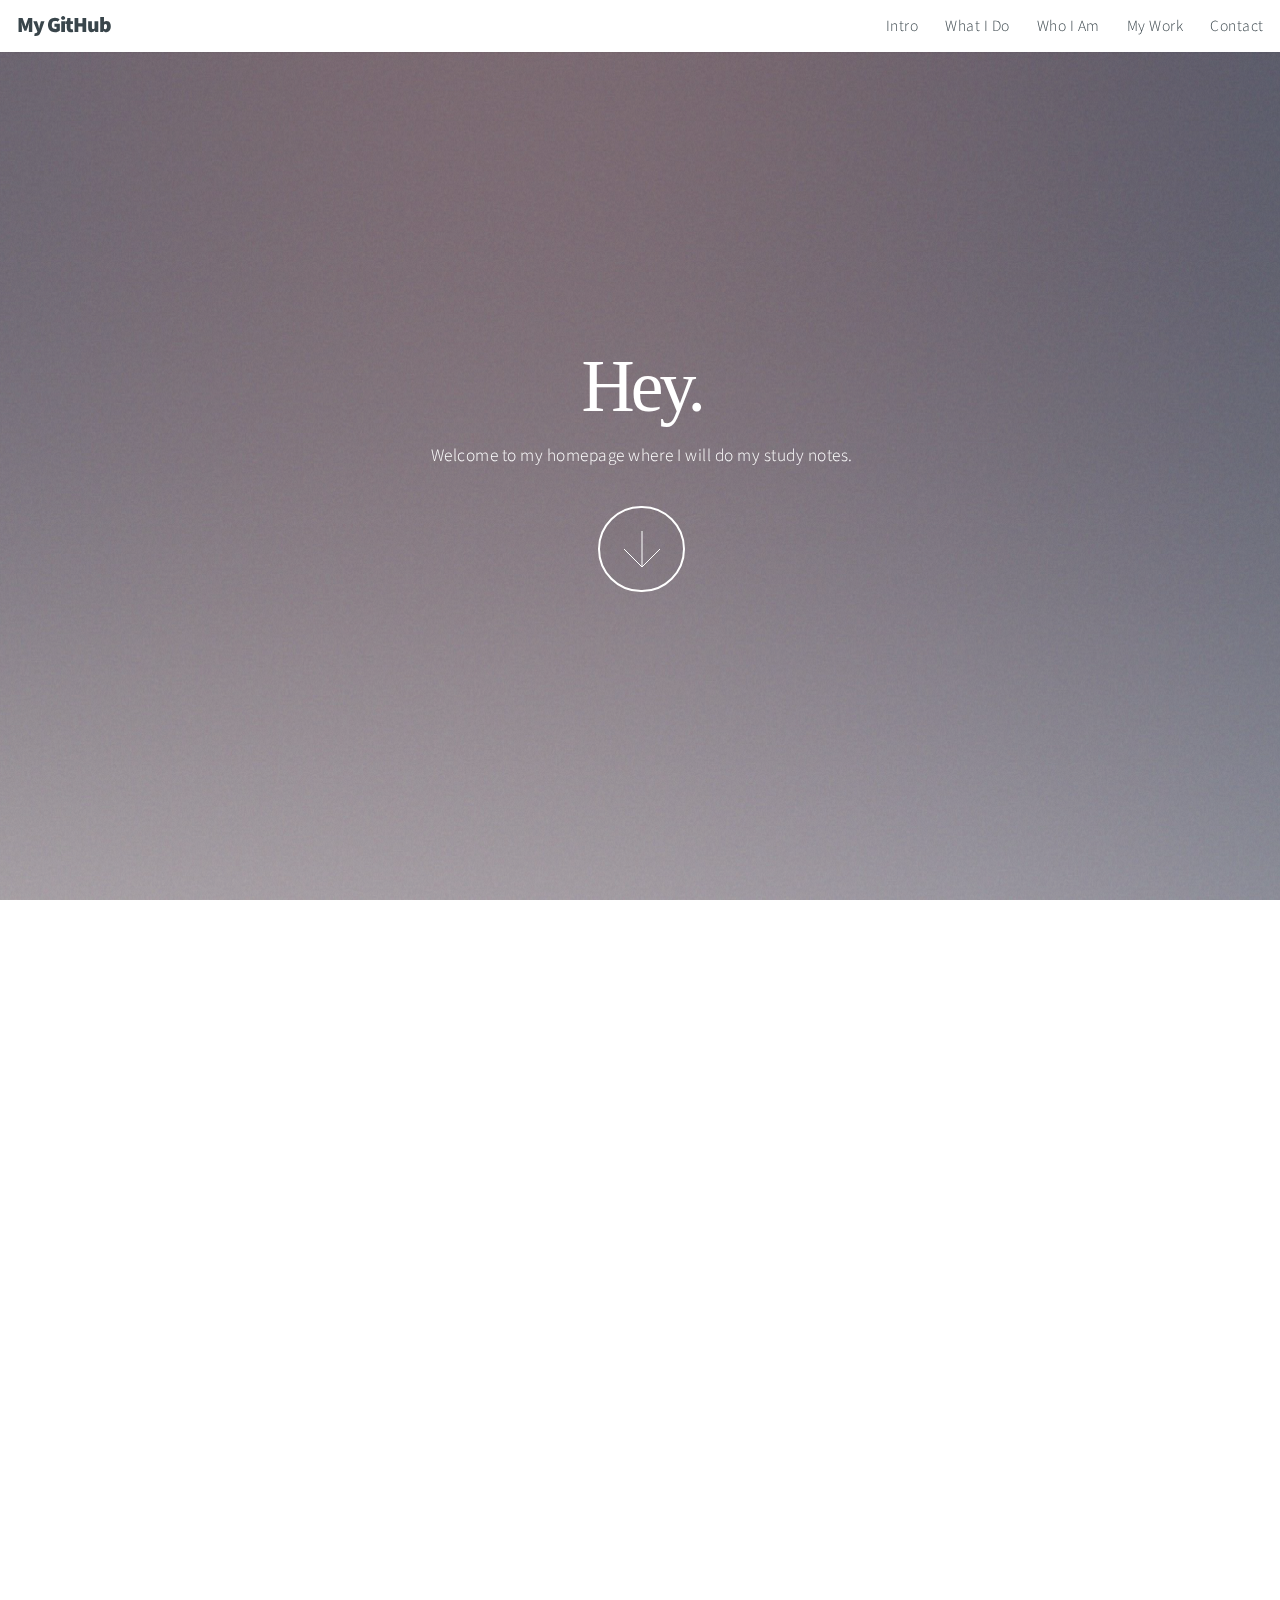
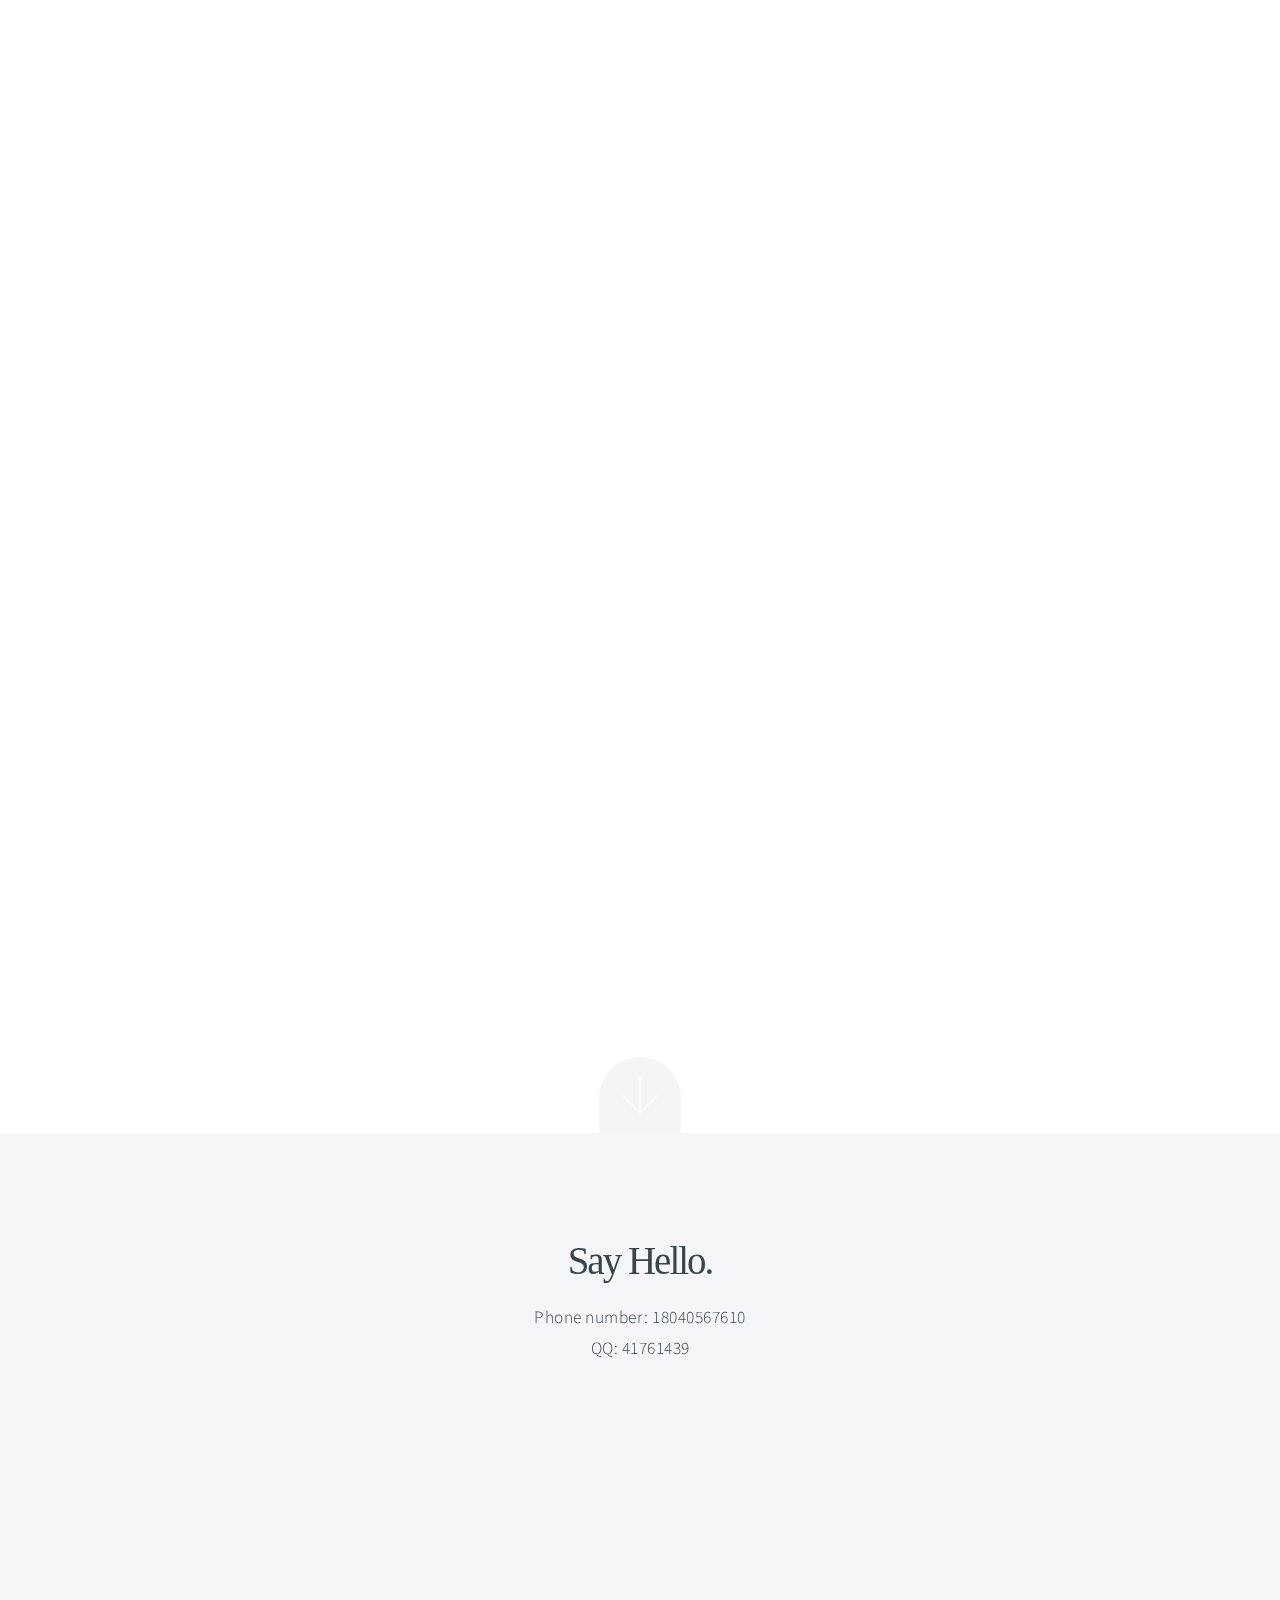
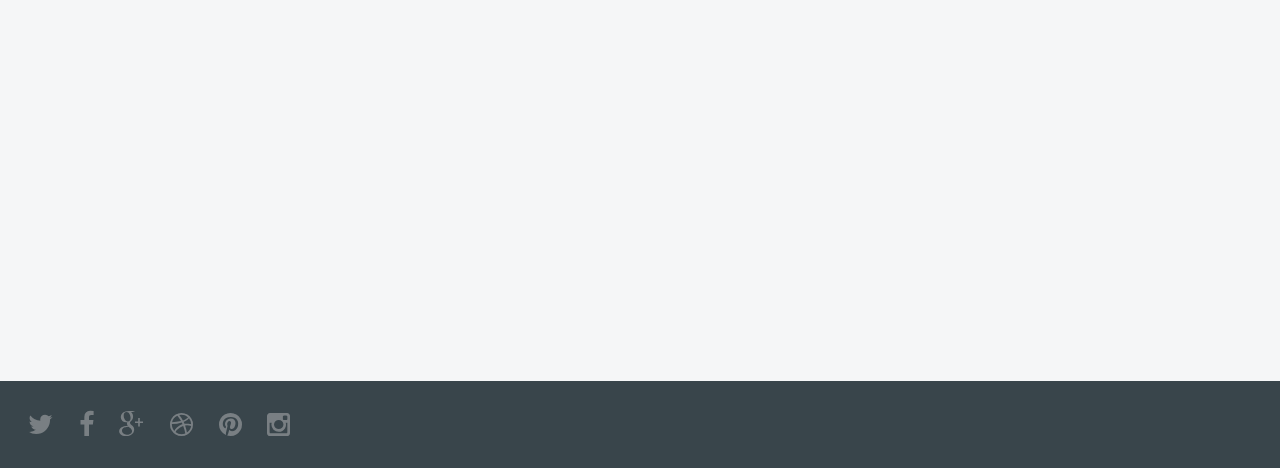
<file: index.html>
<!DOCTYPE HTML>
<!--
	Big Picture by HTML5 UP
	html5up.net | @n33co
	Free for personal and commercial use under the CCA 3.0 license (html5up.net/license)
-->
<html>
	<head>
		<title>Hello World!</title>
		<meta charset="utf-8" />
		<meta name="viewport" content="width=device-width, initial-scale=1" />
		<meta name="description" content="���˲���ģ�壬����Ӧhtml5����Ӧ����ģ��" />
		<!--[if lte IE 8]><script src="assets/js/ie/html5shiv.js"></script><![endif]-->
		<link rel="stylesheet" href="assets/css/main.css" />
		<!--[if lte IE 8]><link rel="stylesheet" href="assets/css/ie8.css" /><![endif]-->
		<!--[if lte IE 9]><link rel="stylesheet" href="assets/css/ie9.css" /><![endif]-->
	</head>
	<body>

		<!-- Header -->
			<header id="header">

				<!-- Logo -->
				<h1 id="logo"><a href="https://github.com/qq41761439">My GitHub</a></h1>
				<!-- Nav -->
					<nav id="nav">
						<ul>
							<li><a href="#intro">Intro</a></li>
							<li><a href="#one">What I Do</a></li>
							<li><a href="#two">Who I Am</a></li>
							<li><a href="#intro2">My Work</a></li>
							<li><a href="#contact">Contact</a></li>
						</ul>
					</nav>

			</header>

		<!-- Intro -->
			<section id="intro" class="main style1 dark fullscreen">
				<div class="content container 75%">
					<header>
						<h2>Hey.</h2>
					</header>
					<p>Welcome to my homepage where I will do my study notes.</p>
					<footer>
						<a href="#one" class="button style2 down">More</a>
					</footer>
				</div>
			</section>

		<!-- One -->
			<section id="one" class="main style2 right dark fullscreen">
				<div class="content box style2">
					<header>
						<h2>What I Do</h2>
					</header>
					<p>Do what I want.</p>
				</div>
				<a href="#two" class="button style2 down anchored">Next</a>
			</section>

		<!-- Two -->
			<section id="two" class="main style2 left dark fullscreen">
				<div class="content box style2">
					<header>
						<h2>Who I Am</h2>
					</header>
					<p>I am what I am, not the same as Fireworks.</p>
				</div>
                
				<a href="#intro2" class="button style2 down anchored">Next</a>
			</section>

		<!-- Work -->
            <section id="intro2" class="main style1 dark fullscreen">
				<div class="content container 75%">
					<header>
						<h2>My Work</h2>
					</header>
					<p>I am ashamed of nothing done.</p>
					<footer>
						<a href="#three" class="button style2 down">More</a>
					</footer>
				</div>
			</section>            
        <section id="three" class="main style2 left dark autoscreen">
				<div class="content box style">
					<header>
					  <h2>2016.11.6</h2>
					</header>
                    <p><a href="file/ARMA.html"><h2>1.ARMA</h2></a></p>         
				</div>
                <br><br><br><br>
				<div class="content box style">
					<header>
					  <h2>2016.11.10</h2>
					</header>
                    <p><a href="file/RMarkDown.html"><h2>2.RMarkDown</h2></a></p>
                    
				</div>
                <br><br><br><br>
				<div class="content box style">
					<header>
					  <h2>2016.11.12</h2>
					</header>
                    <p><a href="file/平稳过程的谱表示.html"><h2>3.平稳过程的谱表示</h2></a></p>
				</div> 
                <br><br><br><br>
				<div class="content box style">
					<header>
					  <h2>2016.11.20</h2>
					</header>
                    <p><a href="file/阶跃函数的谱.html"><h2>4.阶跃函数的谱</h2></a></p>
				</div>            
                <br><br><br><br>
				<div class="content box style">
					<header>
					  <h2>2016.11.27</h2>
					</header>
                    <p><a href="file/阶跃函数的谱2.html"><h2>5.阶跃函数的谱2</h2></a></p>
				</div>    
                <br><br><br><br>
				<div class="content box style">
					<header>
					  <h2>2016.12.6</h2>
					</header>
                    <p><a href="file/delta函数的谱.html"><h2>6.delta函数的谱</h2></a></p>
				</div>    
                <br><br><br><br>
				<div class="content box style">
					<header>
					  <h2>2016.12.11</h2>
					</header>
                    <p><a href="file/网络中心度.html"><h2>7.网络中心度</h2></a></p>
				</div>   
                <br><br><br><br>
				<div class="content box style">
					<header>
					  <h2>2016.12.24</h2>
					</header>
                    <p><a href="file/AClusteringCoefficient.html"><h2>8.A clustering coefficient</h2></a></p>
				</div>  
                <br><br><br><br>
				<div class="content box style">
					<header>
					  <h2>2017.1.3</h2>
					</header>
                    <p><a href="file/EigenvectorCentrality.html"><h2>9.Eigenvector Centrality</h2></a></p>
				</div>  
				<a href="#contact" class="button style2 down anchored">Next</a>
			</section>
            
		<!-- Contact -->
			<section id="contact" class="main style3 fullscreen secondary">
				<div class="content container">
					<header>
						<h2>Say Hello.</h2>
						<p>Phone number: 18040567610<br>
                           QQ: 41761439</p>
					</header>
				</div>
			</section>

		<!-- Footer -->
			<footer id="footer">

				<!-- Icons -->
					<ul class="actions">
						<li><a href="#" class="icon fa-twitter"><span class="label">Twitter</span></a></li>
						<li><a href="#" class="icon fa-facebook"><span class="label">Facebook</span></a></li>
						<li><a href="#" class="icon fa-google-plus"><span class="label">Google+</span></a></li>
						<li><a href="#" class="icon fa-dribbble"><span class="label">Dribbble</span></a></li>
						<li><a href="#" class="icon fa-pinterest"><span class="label">Pinterest</span></a></li>
						<li><a href="#" class="icon fa-instagram"><span class="label">Instagram</span></a></li>
					</ul>

				<!-- Menu -->
			</footer>

		<!-- Scripts -->
			<script src="assets/js/jquery.min.js"></script>
			<script src="assets/js/jquery.poptrox.min.js"></script>
			<script src="assets/js/jquery.scrolly.min.js"></script>
			<script src="assets/js/jquery.scrollex.min.js"></script>
			<script src="assets/js/skel.min.js"></script>
			<script src="assets/js/util.js"></script>
			<!--[if lte IE 8]><script src="assets/js/ie/respond.min.js"></script><![endif]-->
			<script src="assets/js/main.js"></script>

	</body>
</html>
</file>
<file: assets/css/ie8.css>
/*
	Big Picture by HTML5 UP
	html5up.net | @n33co
	Free for personal and commercial use under the CCA 3.0 license (html5up.net/license)
*/

/* Section/Article */

	section > .last-child,
	article > .last-child,
	section.last-child,
	article.last-child {
		margin-bottom: 0;
	}

/* Form */

	form input[type="text"],
	form input[type="email"],
	form input[type="password"],
	form select,
	form textarea {
		position: relative;
		-ms-behavior: url("assets/js/ie/PIE.htc");
		border: solid 1px #ccc;
	}

/* Button */

	input[type="button"],
	input[type="submit"],
	input[type="reset"],
	.button,
	button {
		position: relative;
		-ms-behavior: url("assets/js/ie/PIE.htc");
	}

		input[type="button"].down,
		input[type="submit"].down,
		input[type="reset"].down,
		.button.down,
		button.down {
			text-indent: 0;
		}

/* Intro */

	#intro {
		-ms-behavior: url("assets/js/ie/backgroundsize.min.htc");
		background: url("../../images/intro.jpg");
		background-size: cover;
	}

		#intro .content {
			position: relative;
			z-index: 1;
		}

		#intro:after {
			content: '';
			background: url("images/overlay.png");
			width: 100%;
			height: 100%;
			position: absolute;
			left: 0;
			top: 0;
		}

/* One */

	#one {
		-ms-behavior: url("assets/js/ie/backgroundsize.min.htc");
		background: url("../../images/one.jpg");
		background-size: cover;
	}

		#one .content {
			position: relative;
			z-index: 1;
		}

		#one.left:before, #one.right:after {
			content: '';
			background: url("images/overlay.png");
			width: 100%;
			height: 100%;
			position: absolute;
			left: 0;
			top: 0;
		}

/* Two */

	#two {
		-ms-behavior: url("assets/js/ie/backgroundsize.min.htc");
		background: url("../../images/two.jpg");
		background-size: cover;
	}

		#two .content {
			position: relative;
			z-index: 1;
		}

		#two.left:before, #two.right:after {
			content: '';
			background: url("images/overlay.png");
			width: 100%;
			height: 100%;
			position: absolute;
			left: 0;
			top: 0;
		}
</file>
<file: assets/css/ie9.css>
/*
	Big Picture by HTML5 UP
	html5up.net | @n33co
	Free for personal and commercial use under the CCA 3.0 license (html5up.net/license)
*/

/* Loader */

	body:before, body:after {
		display: none !important;
	}

/* Poptrox */

	.poptrox-popup .loader {
		display: none !important;
	}
</file>
<file: assets/css/main.css>
@import url("http://fonts.googleapis.com/css?family=Source+Sans+Pro:300,900");
@import url("font-awesome.min.css");

/*
	Big Picture by HTML5 UP
	html5up.net | @n33co
	Free for personal and commercial use under the CCA 3.0 license (html5up.net/license)
*/

/* Reset */

	html, body, div, span, applet, object, iframe, h1, h2, h3, h4, h5, h6, p, blockquote, pre, a, abbr, acronym, address, big, cite, code, del, dfn, em, img, ins, kbd, q, s, samp, small, strike, strong, sub, sup, tt, var, b, u, i, center, dl, dt, dd, ol, ul, li, fieldset, form, label, legend, table, caption, tbody, tfoot, thead, tr, th, td, article, aside, canvas, details, embed, figure, figcaption, footer, header, hgroup, menu, nav, output, ruby, section, summary, time, mark, audio, video {
		margin: 0;
		padding: 0;
		border: 0;
		font-size: 100%;
		font: inherit;
		vertical-align: baseline;
	}

	article, aside, details, figcaption, figure, footer, header, hgroup, menu, nav, section {
		display: block;
	}

	body {
		line-height: 1;
	}

	ol, ul {
		list-style: none;
	}

	blockquote, q {
		quotes: none;
	}

	blockquote:before, blockquote:after, q:before, q:after {
		content: '';
		content: none;
	}

	table {
		border-collapse: collapse;
		border-spacing: 0;
	}

	body {
		-webkit-text-size-adjust: none;
	}

/* Box Model */

	*, *:before, *:after {
		-moz-box-sizing: border-box;
		-webkit-box-sizing: border-box;
		box-sizing: border-box;
	}

/* Containers */

	.container {
		margin-left: auto;
		margin-right: auto;
	}

	.container.\31 25\25 {
		width: 100%;
		max-width: 1800px;
		min-width: 1440px;
	}

	.container.\37 5\25 {
		width: 1080px;
	}

	.container.\35 0\25 {
		width: 720px;
	}

	.container.\32 5\25 {
		width: 360px;
	}

	.container {
		width: 1440px;
	}

	@media screen and (max-width: 1920px) {

		.container.\31 25\25 {
			width: 100%;
			max-width: 1700px;
			min-width: 1360px;
		}

		.container.\37 5\25 {
			width: 1020px;
		}

		.container.\35 0\25 {
			width: 680px;
		}

		.container.\32 5\25 {
			width: 340px;
		}

		.container {
			width: 1360px;
		}

	}

	@media screen and (max-width: 1680px) {

		.container.\31 25\25 {
			width: 100%;
			max-width: 1500px;
			min-width: 1200px;
		}

		.container.\37 5\25 {
			width: 900px;
		}

		.container.\35 0\25 {
			width: 600px;
		}

		.container.\32 5\25 {
			width: 300px;
		}

		.container {
			width: 1200px;
		}

	}

	@media screen and (max-width: 1280px) {

		.container.\31 25\25 {
			width: 100%;
			max-width: 1200px;
			min-width: 960px;
		}

		.container.\37 5\25 {
			width: 720px;
		}

		.container.\35 0\25 {
			width: 480px;
		}

		.container.\32 5\25 {
			width: 240px;
		}

		.container {
			width: 960px;
		}

	}

	@media screen and (max-width: 1000px) {

		.container.\31 25\25 {
			width: 100%;
			max-width: 118.75%;
			min-width: 95%;
		}

		.container.\37 5\25 {
			width: 71.25%;
		}

		.container.\35 0\25 {
			width: 47.5%;
		}

		.container.\32 5\25 {
			width: 23.75%;
		}

		.container {
			width: 95%;
		}

	}

	@media screen and (max-width: 736px) {

		.container.\31 25\25 {
			width: 100%;
			max-width: 118.75%;
			min-width: 95%;
		}

		.container.\37 5\25 {
			width: 71.25%;
		}

		.container.\35 0\25 {
			width: 47.5%;
		}

		.container.\32 5\25 {
			width: 23.75%;
		}

		.container {
			width: 95%;
		}

	}

	@media screen and (max-width: 480px) {

		.container.\31 25\25 {
			width: 100%;
			max-width: 118.75%;
			min-width: 95%;
		}

		.container.\37 5\25 {
			width: 71.25%;
		}

		.container.\35 0\25 {
			width: 47.5%;
		}

		.container.\32 5\25 {
			width: 23.75%;
		}

		.container {
			width: 95% !important;
		}

	}

/* Grid */

	.row {
		border-bottom: solid 1px transparent;
		-moz-box-sizing: border-box;
		-webkit-box-sizing: border-box;
		box-sizing: border-box;
	}

	.row > * {
		float: left;
		-moz-box-sizing: border-box;
		-webkit-box-sizing: border-box;
		box-sizing: border-box;
	}

	.row:after, .row:before {
		content: '';
		display: block;
		clear: both;
		height: 0;
	}

	.row.uniform > * > :first-child {
		margin-top: 0;
	}

	.row.uniform > * > :last-child {
		margin-bottom: 0;
	}

	.row.\30 \25 > * {
		padding: 0px 0 0 0px;
	}

	.row.\30 \25 {
		margin: 0px 0 -1px 0px;
	}

	.row.uniform.\30 \25 > * {
		padding: 0px 0 0 0px;
	}

	.row.uniform.\30 \25 {
		margin: 0px 0 -1px 0px;
	}

	.row > * {
		padding: 40px 0 0 40px;
	}

	.row {
		margin: -40px 0 -1px -40px;
	}

	.row.uniform > * {
		padding: 40px 0 0 40px;
	}

	.row.uniform {
		margin: -40px 0 -1px -40px;
	}

	.row.\32 00\25 > * {
		padding: 80px 0 0 80px;
	}

	.row.\32 00\25 {
		margin: -80px 0 -1px -80px;
	}

	.row.uniform.\32 00\25 > * {
		padding: 80px 0 0 80px;
	}

	.row.uniform.\32 00\25 {
		margin: -80px 0 -1px -80px;
	}

	.row.\31 50\25 > * {
		padding: 60px 0 0 60px;
	}

	.row.\31 50\25 {
		margin: -60px 0 -1px -60px;
	}

	.row.uniform.\31 50\25 > * {
		padding: 60px 0 0 60px;
	}

	.row.uniform.\31 50\25 {
		margin: -60px 0 -1px -60px;
	}

	.row.\35 0\25 > * {
		padding: 20px 0 0 20px;
	}

	.row.\35 0\25 {
		margin: -20px 0 -1px -20px;
	}

	.row.uniform.\35 0\25 > * {
		padding: 20px 0 0 20px;
	}

	.row.uniform.\35 0\25 {
		margin: -20px 0 -1px -20px;
	}

	.row.\32 5\25 > * {
		padding: 10px 0 0 10px;
	}

	.row.\32 5\25 {
		margin: -10px 0 -1px -10px;
	}

	.row.uniform.\32 5\25 > * {
		padding: 10px 0 0 10px;
	}

	.row.uniform.\32 5\25 {
		margin: -10px 0 -1px -10px;
	}

	.\31 2u, .\31 2u\24 {
		width: 100%;
		clear: none;
		margin-left: 0;
	}

	.\31 1u, .\31 1u\24 {
		width: 91.6666666667%;
		clear: none;
		margin-left: 0;
	}

	.\31 0u, .\31 0u\24 {
		width: 83.3333333333%;
		clear: none;
		margin-left: 0;
	}

	.\39 u, .\39 u\24 {
		width: 75%;
		clear: none;
		margin-left: 0;
	}

	.\38 u, .\38 u\24 {
		width: 66.6666666667%;
		clear: none;
		margin-left: 0;
	}

	.\37 u, .\37 u\24 {
		width: 58.3333333333%;
		clear: none;
		margin-left: 0;
	}

	.\36 u, .\36 u\24 {
		width: 50%;
		clear: none;
		margin-left: 0;
	}

	.\35 u, .\35 u\24 {
		width: 41.6666666667%;
		clear: none;
		margin-left: 0;
	}

	.\34 u, .\34 u\24 {
		width: 33.3333333333%;
		clear: none;
		margin-left: 0;
	}

	.\33 u, .\33 u\24 {
		width: 25%;
		clear: none;
		margin-left: 0;
	}

	.\32 u, .\32 u\24 {
		width: 16.6666666667%;
		clear: none;
		margin-left: 0;
	}

	.\31 u, .\31 u\24 {
		width: 8.3333333333%;
		clear: none;
		margin-left: 0;
	}

	.\31 2u\24 + *,
	.\31 1u\24 + *,
	.\31 0u\24 + *,
	.\39 u\24 + *,
	.\38 u\24 + *,
	.\37 u\24 + *,
	.\36 u\24 + *,
	.\35 u\24 + *,
	.\34 u\24 + *,
	.\33 u\24 + *,
	.\32 u\24 + *,
	.\31 u\24 + * {
		clear: left;
	}

	.\-11u {
		margin-left: 91.66667%;
	}

	.\-10u {
		margin-left: 83.33333%;
	}

	.\-9u {
		margin-left: 75%;
	}

	.\-8u {
		margin-left: 66.66667%;
	}

	.\-7u {
		margin-left: 58.33333%;
	}

	.\-6u {
		margin-left: 50%;
	}

	.\-5u {
		margin-left: 41.66667%;
	}

	.\-4u {
		margin-left: 33.33333%;
	}

	.\-3u {
		margin-left: 25%;
	}

	.\-2u {
		margin-left: 16.66667%;
	}

	.\-1u {
		margin-left: 8.33333%;
	}

	@media screen and (max-width: 1920px) {

		.row > * {
			padding: 40px 0 0 40px;
		}

		.row {
			margin: -40px 0 -1px -40px;
		}

		.row.uniform > * {
			padding: 40px 0 0 40px;
		}

		.row.uniform {
			margin: -40px 0 -1px -40px;
		}

		.row.\32 00\25 > * {
			padding: 80px 0 0 80px;
		}

		.row.\32 00\25 {
			margin: -80px 0 -1px -80px;
		}

		.row.uniform.\32 00\25 > * {
			padding: 80px 0 0 80px;
		}

		.row.uniform.\32 00\25 {
			margin: -80px 0 -1px -80px;
		}

		.row.\31 50\25 > * {
			padding: 60px 0 0 60px;
		}

		.row.\31 50\25 {
			margin: -60px 0 -1px -60px;
		}

		.row.uniform.\31 50\25 > * {
			padding: 60px 0 0 60px;
		}

		.row.uniform.\31 50\25 {
			margin: -60px 0 -1px -60px;
		}

		.row.\35 0\25 > * {
			padding: 20px 0 0 20px;
		}

		.row.\35 0\25 {
			margin: -20px 0 -1px -20px;
		}

		.row.uniform.\35 0\25 > * {
			padding: 20px 0 0 20px;
		}

		.row.uniform.\35 0\25 {
			margin: -20px 0 -1px -20px;
		}

		.row.\32 5\25 > * {
			padding: 10px 0 0 10px;
		}

		.row.\32 5\25 {
			margin: -10px 0 -1px -10px;
		}

		.row.uniform.\32 5\25 > * {
			padding: 10px 0 0 10px;
		}

		.row.uniform.\32 5\25 {
			margin: -10px 0 -1px -10px;
		}

		.\31 2u\28wide\29, .\31 2u\24\28wide\29 {
			width: 100%;
			clear: none;
			margin-left: 0;
		}

		.\31 1u\28wide\29, .\31 1u\24\28wide\29 {
			width: 91.6666666667%;
			clear: none;
			margin-left: 0;
		}

		.\31 0u\28wide\29, .\31 0u\24\28wide\29 {
			width: 83.3333333333%;
			clear: none;
			margin-left: 0;
		}

		.\39 u\28wide\29, .\39 u\24\28wide\29 {
			width: 75%;
			clear: none;
			margin-left: 0;
		}

		.\38 u\28wide\29, .\38 u\24\28wide\29 {
			width: 66.6666666667%;
			clear: none;
			margin-left: 0;
		}

		.\37 u\28wide\29, .\37 u\24\28wide\29 {
			width: 58.3333333333%;
			clear: none;
			margin-left: 0;
		}

		.\36 u\28wide\29, .\36 u\24\28wide\29 {
			width: 50%;
			clear: none;
			margin-left: 0;
		}

		.\35 u\28wide\29, .\35 u\24\28wide\29 {
			width: 41.6666666667%;
			clear: none;
			margin-left: 0;
		}

		.\34 u\28wide\29, .\34 u\24\28wide\29 {
			width: 33.3333333333%;
			clear: none;
			margin-left: 0;
		}

		.\33 u\28wide\29, .\33 u\24\28wide\29 {
			width: 25%;
			clear: none;
			margin-left: 0;
		}

		.\32 u\28wide\29, .\32 u\24\28wide\29 {
			width: 16.6666666667%;
			clear: none;
			margin-left: 0;
		}

		.\31 u\28wide\29, .\31 u\24\28wide\29 {
			width: 8.3333333333%;
			clear: none;
			margin-left: 0;
		}

		.\31 2u\24\28wide\29 + *,
		.\31 1u\24\28wide\29 + *,
		.\31 0u\24\28wide\29 + *,
		.\39 u\24\28wide\29 + *,
		.\38 u\24\28wide\29 + *,
		.\37 u\24\28wide\29 + *,
		.\36 u\24\28wide\29 + *,
		.\35 u\24\28wide\29 + *,
		.\34 u\24\28wide\29 + *,
		.\33 u\24\28wide\29 + *,
		.\32 u\24\28wide\29 + *,
		.\31 u\24\28wide\29 + * {
			clear: left;
		}

		.\-11u\28wide\29 {
			margin-left: 91.66667%;
		}

		.\-10u\28wide\29 {
			margin-left: 83.33333%;
		}

		.\-9u\28wide\29 {
			margin-left: 75%;
		}

		.\-8u\28wide\29 {
			margin-left: 66.66667%;
		}

		.\-7u\28wide\29 {
			margin-left: 58.33333%;
		}

		.\-6u\28wide\29 {
			margin-left: 50%;
		}

		.\-5u\28wide\29 {
			margin-left: 41.66667%;
		}

		.\-4u\28wide\29 {
			margin-left: 33.33333%;
		}

		.\-3u\28wide\29 {
			margin-left: 25%;
		}

		.\-2u\28wide\29 {
			margin-left: 16.66667%;
		}

		.\-1u\28wide\29 {
			margin-left: 8.33333%;
		}

	}

	@media screen and (max-width: 1680px) {

		.row > * {
			padding: 40px 0 0 40px;
		}

		.row {
			margin: -40px 0 -1px -40px;
		}

		.row.uniform > * {
			padding: 40px 0 0 40px;
		}

		.row.uniform {
			margin: -40px 0 -1px -40px;
		}

		.row.\32 00\25 > * {
			padding: 80px 0 0 80px;
		}

		.row.\32 00\25 {
			margin: -80px 0 -1px -80px;
		}

		.row.uniform.\32 00\25 > * {
			padding: 80px 0 0 80px;
		}

		.row.uniform.\32 00\25 {
			margin: -80px 0 -1px -80px;
		}

		.row.\31 50\25 > * {
			padding: 60px 0 0 60px;
		}

		.row.\31 50\25 {
			margin: -60px 0 -1px -60px;
		}

		.row.uniform.\31 50\25 > * {
			padding: 60px 0 0 60px;
		}

		.row.uniform.\31 50\25 {
			margin: -60px 0 -1px -60px;
		}

		.row.\35 0\25 > * {
			padding: 20px 0 0 20px;
		}

		.row.\35 0\25 {
			margin: -20px 0 -1px -20px;
		}

		.row.uniform.\35 0\25 > * {
			padding: 20px 0 0 20px;
		}

		.row.uniform.\35 0\25 {
			margin: -20px 0 -1px -20px;
		}

		.row.\32 5\25 > * {
			padding: 10px 0 0 10px;
		}

		.row.\32 5\25 {
			margin: -10px 0 -1px -10px;
		}

		.row.uniform.\32 5\25 > * {
			padding: 10px 0 0 10px;
		}

		.row.uniform.\32 5\25 {
			margin: -10px 0 -1px -10px;
		}

		.\31 2u\28normal\29, .\31 2u\24\28normal\29 {
			width: 100%;
			clear: none;
			margin-left: 0;
		}

		.\31 1u\28normal\29, .\31 1u\24\28normal\29 {
			width: 91.6666666667%;
			clear: none;
			margin-left: 0;
		}

		.\31 0u\28normal\29, .\31 0u\24\28normal\29 {
			width: 83.3333333333%;
			clear: none;
			margin-left: 0;
		}

		.\39 u\28normal\29, .\39 u\24\28normal\29 {
			width: 75%;
			clear: none;
			margin-left: 0;
		}

		.\38 u\28normal\29, .\38 u\24\28normal\29 {
			width: 66.6666666667%;
			clear: none;
			margin-left: 0;
		}

		.\37 u\28normal\29, .\37 u\24\28normal\29 {
			width: 58.3333333333%;
			clear: none;
			margin-left: 0;
		}

		.\36 u\28normal\29, .\36 u\24\28normal\29 {
			width: 50%;
			clear: none;
			margin-left: 0;
		}

		.\35 u\28normal\29, .\35 u\24\28normal\29 {
			width: 41.6666666667%;
			clear: none;
			margin-left: 0;
		}

		.\34 u\28normal\29, .\34 u\24\28normal\29 {
			width: 33.3333333333%;
			clear: none;
			margin-left: 0;
		}

		.\33 u\28normal\29, .\33 u\24\28normal\29 {
			width: 25%;
			clear: none;
			margin-left: 0;
		}

		.\32 u\28normal\29, .\32 u\24\28normal\29 {
			width: 16.6666666667%;
			clear: none;
			margin-left: 0;
		}

		.\31 u\28normal\29, .\31 u\24\28normal\29 {
			width: 8.3333333333%;
			clear: none;
			margin-left: 0;
		}

		.\31 2u\24\28normal\29 + *,
		.\31 1u\24\28normal\29 + *,
		.\31 0u\24\28normal\29 + *,
		.\39 u\24\28normal\29 + *,
		.\38 u\24\28normal\29 + *,
		.\37 u\24\28normal\29 + *,
		.\36 u\24\28normal\29 + *,
		.\35 u\24\28normal\29 + *,
		.\34 u\24\28normal\29 + *,
		.\33 u\24\28normal\29 + *,
		.\32 u\24\28normal\29 + *,
		.\31 u\24\28normal\29 + * {
			clear: left;
		}

		.\-11u\28normal\29 {
			margin-left: 91.66667%;
		}

		.\-10u\28normal\29 {
			margin-left: 83.33333%;
		}

		.\-9u\28normal\29 {
			margin-left: 75%;
		}

		.\-8u\28normal\29 {
			margin-left: 66.66667%;
		}

		.\-7u\28normal\29 {
			margin-left: 58.33333%;
		}

		.\-6u\28normal\29 {
			margin-left: 50%;
		}

		.\-5u\28normal\29 {
			margin-left: 41.66667%;
		}

		.\-4u\28normal\29 {
			margin-left: 33.33333%;
		}

		.\-3u\28normal\29 {
			margin-left: 25%;
		}

		.\-2u\28normal\29 {
			margin-left: 16.66667%;
		}

		.\-1u\28normal\29 {
			margin-left: 8.33333%;
		}

	}

	@media screen and (max-width: 1280px) {

		.row > * {
			padding: 40px 0 0 40px;
		}

		.row {
			margin: -40px 0 -1px -40px;
		}

		.row.uniform > * {
			padding: 40px 0 0 40px;
		}

		.row.uniform {
			margin: -40px 0 -1px -40px;
		}

		.row.\32 00\25 > * {
			padding: 80px 0 0 80px;
		}

		.row.\32 00\25 {
			margin: -80px 0 -1px -80px;
		}

		.row.uniform.\32 00\25 > * {
			padding: 80px 0 0 80px;
		}

		.row.uniform.\32 00\25 {
			margin: -80px 0 -1px -80px;
		}

		.row.\31 50\25 > * {
			padding: 60px 0 0 60px;
		}

		.row.\31 50\25 {
			margin: -60px 0 -1px -60px;
		}

		.row.uniform.\31 50\25 > * {
			padding: 60px 0 0 60px;
		}

		.row.uniform.\31 50\25 {
			margin: -60px 0 -1px -60px;
		}

		.row.\35 0\25 > * {
			padding: 20px 0 0 20px;
		}

		.row.\35 0\25 {
			margin: -20px 0 -1px -20px;
		}

		.row.uniform.\35 0\25 > * {
			padding: 20px 0 0 20px;
		}

		.row.uniform.\35 0\25 {
			margin: -20px 0 -1px -20px;
		}

		.row.\32 5\25 > * {
			padding: 10px 0 0 10px;
		}

		.row.\32 5\25 {
			margin: -10px 0 -1px -10px;
		}

		.row.uniform.\32 5\25 > * {
			padding: 10px 0 0 10px;
		}

		.row.uniform.\32 5\25 {
			margin: -10px 0 -1px -10px;
		}

		.\31 2u\28narrow\29, .\31 2u\24\28narrow\29 {
			width: 100%;
			clear: none;
			margin-left: 0;
		}

		.\31 1u\28narrow\29, .\31 1u\24\28narrow\29 {
			width: 91.6666666667%;
			clear: none;
			margin-left: 0;
		}

		.\31 0u\28narrow\29, .\31 0u\24\28narrow\29 {
			width: 83.3333333333%;
			clear: none;
			margin-left: 0;
		}

		.\39 u\28narrow\29, .\39 u\24\28narrow\29 {
			width: 75%;
			clear: none;
			margin-left: 0;
		}

		.\38 u\28narrow\29, .\38 u\24\28narrow\29 {
			width: 66.6666666667%;
			clear: none;
			margin-left: 0;
		}

		.\37 u\28narrow\29, .\37 u\24\28narrow\29 {
			width: 58.3333333333%;
			clear: none;
			margin-left: 0;
		}

		.\36 u\28narrow\29, .\36 u\24\28narrow\29 {
			width: 50%;
			clear: none;
			margin-left: 0;
		}

		.\35 u\28narrow\29, .\35 u\24\28narrow\29 {
			width: 41.6666666667%;
			clear: none;
			margin-left: 0;
		}

		.\34 u\28narrow\29, .\34 u\24\28narrow\29 {
			width: 33.3333333333%;
			clear: none;
			margin-left: 0;
		}

		.\33 u\28narrow\29, .\33 u\24\28narrow\29 {
			width: 25%;
			clear: none;
			margin-left: 0;
		}

		.\32 u\28narrow\29, .\32 u\24\28narrow\29 {
			width: 16.6666666667%;
			clear: none;
			margin-left: 0;
		}

		.\31 u\28narrow\29, .\31 u\24\28narrow\29 {
			width: 8.3333333333%;
			clear: none;
			margin-left: 0;
		}

		.\31 2u\24\28narrow\29 + *,
		.\31 1u\24\28narrow\29 + *,
		.\31 0u\24\28narrow\29 + *,
		.\39 u\24\28narrow\29 + *,
		.\38 u\24\28narrow\29 + *,
		.\37 u\24\28narrow\29 + *,
		.\36 u\24\28narrow\29 + *,
		.\35 u\24\28narrow\29 + *,
		.\34 u\24\28narrow\29 + *,
		.\33 u\24\28narrow\29 + *,
		.\32 u\24\28narrow\29 + *,
		.\31 u\24\28narrow\29 + * {
			clear: left;
		}

		.\-11u\28narrow\29 {
			margin-left: 91.66667%;
		}

		.\-10u\28narrow\29 {
			margin-left: 83.33333%;
		}

		.\-9u\28narrow\29 {
			margin-left: 75%;
		}

		.\-8u\28narrow\29 {
			margin-left: 66.66667%;
		}

		.\-7u\28narrow\29 {
			margin-left: 58.33333%;
		}

		.\-6u\28narrow\29 {
			margin-left: 50%;
		}

		.\-5u\28narrow\29 {
			margin-left: 41.66667%;
		}

		.\-4u\28narrow\29 {
			margin-left: 33.33333%;
		}

		.\-3u\28narrow\29 {
			margin-left: 25%;
		}

		.\-2u\28narrow\29 {
			margin-left: 16.66667%;
		}

		.\-1u\28narrow\29 {
			margin-left: 8.33333%;
		}

	}

	@media screen and (max-width: 1000px) {

		.row > * {
			padding: 40px 0 0 40px;
		}

		.row {
			margin: -40px 0 -1px -40px;
		}

		.row.uniform > * {
			padding: 40px 0 0 40px;
		}

		.row.uniform {
			margin: -40px 0 -1px -40px;
		}

		.row.\32 00\25 > * {
			padding: 80px 0 0 80px;
		}

		.row.\32 00\25 {
			margin: -80px 0 -1px -80px;
		}

		.row.uniform.\32 00\25 > * {
			padding: 80px 0 0 80px;
		}

		.row.uniform.\32 00\25 {
			margin: -80px 0 -1px -80px;
		}

		.row.\31 50\25 > * {
			padding: 60px 0 0 60px;
		}

		.row.\31 50\25 {
			margin: -60px 0 -1px -60px;
		}

		.row.uniform.\31 50\25 > * {
			padding: 60px 0 0 60px;
		}

		.row.uniform.\31 50\25 {
			margin: -60px 0 -1px -60px;
		}

		.row.\35 0\25 > * {
			padding: 20px 0 0 20px;
		}

		.row.\35 0\25 {
			margin: -20px 0 -1px -20px;
		}

		.row.uniform.\35 0\25 > * {
			padding: 20px 0 0 20px;
		}

		.row.uniform.\35 0\25 {
			margin: -20px 0 -1px -20px;
		}

		.row.\32 5\25 > * {
			padding: 10px 0 0 10px;
		}

		.row.\32 5\25 {
			margin: -10px 0 -1px -10px;
		}

		.row.uniform.\32 5\25 > * {
			padding: 10px 0 0 10px;
		}

		.row.uniform.\32 5\25 {
			margin: -10px 0 -1px -10px;
		}

		.\31 2u\28narrower\29, .\31 2u\24\28narrower\29 {
			width: 100%;
			clear: none;
			margin-left: 0;
		}

		.\31 1u\28narrower\29, .\31 1u\24\28narrower\29 {
			width: 91.6666666667%;
			clear: none;
			margin-left: 0;
		}

		.\31 0u\28narrower\29, .\31 0u\24\28narrower\29 {
			width: 83.3333333333%;
			clear: none;
			margin-left: 0;
		}

		.\39 u\28narrower\29, .\39 u\24\28narrower\29 {
			width: 75%;
			clear: none;
			margin-left: 0;
		}

		.\38 u\28narrower\29, .\38 u\24\28narrower\29 {
			width: 66.6666666667%;
			clear: none;
			margin-left: 0;
		}

		.\37 u\28narrower\29, .\37 u\24\28narrower\29 {
			width: 58.3333333333%;
			clear: none;
			margin-left: 0;
		}

		.\36 u\28narrower\29, .\36 u\24\28narrower\29 {
			width: 50%;
			clear: none;
			margin-left: 0;
		}

		.\35 u\28narrower\29, .\35 u\24\28narrower\29 {
			width: 41.6666666667%;
			clear: none;
			margin-left: 0;
		}

		.\34 u\28narrower\29, .\34 u\24\28narrower\29 {
			width: 33.3333333333%;
			clear: none;
			margin-left: 0;
		}

		.\33 u\28narrower\29, .\33 u\24\28narrower\29 {
			width: 25%;
			clear: none;
			margin-left: 0;
		}

		.\32 u\28narrower\29, .\32 u\24\28narrower\29 {
			width: 16.6666666667%;
			clear: none;
			margin-left: 0;
		}

		.\31 u\28narrower\29, .\31 u\24\28narrower\29 {
			width: 8.3333333333%;
			clear: none;
			margin-left: 0;
		}

		.\31 2u\24\28narrower\29 + *,
		.\31 1u\24\28narrower\29 + *,
		.\31 0u\24\28narrower\29 + *,
		.\39 u\24\28narrower\29 + *,
		.\38 u\24\28narrower\29 + *,
		.\37 u\24\28narrower\29 + *,
		.\36 u\24\28narrower\29 + *,
		.\35 u\24\28narrower\29 + *,
		.\34 u\24\28narrower\29 + *,
		.\33 u\24\28narrower\29 + *,
		.\32 u\24\28narrower\29 + *,
		.\31 u\24\28narrower\29 + * {
			clear: left;
		}

		.\-11u\28narrower\29 {
			margin-left: 91.66667%;
		}

		.\-10u\28narrower\29 {
			margin-left: 83.33333%;
		}

		.\-9u\28narrower\29 {
			margin-left: 75%;
		}

		.\-8u\28narrower\29 {
			margin-left: 66.66667%;
		}

		.\-7u\28narrower\29 {
			margin-left: 58.33333%;
		}

		.\-6u\28narrower\29 {
			margin-left: 50%;
		}

		.\-5u\28narrower\29 {
			margin-left: 41.66667%;
		}

		.\-4u\28narrower\29 {
			margin-left: 33.33333%;
		}

		.\-3u\28narrower\29 {
			margin-left: 25%;
		}

		.\-2u\28narrower\29 {
			margin-left: 16.66667%;
		}

		.\-1u\28narrower\29 {
			margin-left: 8.33333%;
		}

	}

	@media screen and (max-width: 736px) {

		.row > * {
			padding: 20px 0 0 20px;
		}

		.row {
			margin: -20px 0 -1px -20px;
		}

		.row.uniform > * {
			padding: 20px 0 0 20px;
		}

		.row.uniform {
			margin: -20px 0 -1px -20px;
		}

		.row.\32 00\25 > * {
			padding: 40px 0 0 40px;
		}

		.row.\32 00\25 {
			margin: -40px 0 -1px -40px;
		}

		.row.uniform.\32 00\25 > * {
			padding: 40px 0 0 40px;
		}

		.row.uniform.\32 00\25 {
			margin: -40px 0 -1px -40px;
		}

		.row.\31 50\25 > * {
			padding: 30px 0 0 30px;
		}

		.row.\31 50\25 {
			margin: -30px 0 -1px -30px;
		}

		.row.uniform.\31 50\25 > * {
			padding: 30px 0 0 30px;
		}

		.row.uniform.\31 50\25 {
			margin: -30px 0 -1px -30px;
		}

		.row.\35 0\25 > * {
			padding: 10px 0 0 10px;
		}

		.row.\35 0\25 {
			margin: -10px 0 -1px -10px;
		}

		.row.uniform.\35 0\25 > * {
			padding: 10px 0 0 10px;
		}

		.row.uniform.\35 0\25 {
			margin: -10px 0 -1px -10px;
		}

		.row.\32 5\25 > * {
			padding: 5px 0 0 5px;
		}

		.row.\32 5\25 {
			margin: -5px 0 -1px -5px;
		}

		.row.uniform.\32 5\25 > * {
			padding: 5px 0 0 5px;
		}

		.row.uniform.\32 5\25 {
			margin: -5px 0 -1px -5px;
		}

		.\31 2u\28mobile\29, .\31 2u\24\28mobile\29 {
			width: 100%;
			clear: none;
			margin-left: 0;
		}

		.\31 1u\28mobile\29, .\31 1u\24\28mobile\29 {
			width: 91.6666666667%;
			clear: none;
			margin-left: 0;
		}

		.\31 0u\28mobile\29, .\31 0u\24\28mobile\29 {
			width: 83.3333333333%;
			clear: none;
			margin-left: 0;
		}

		.\39 u\28mobile\29, .\39 u\24\28mobile\29 {
			width: 75%;
			clear: none;
			margin-left: 0;
		}

		.\38 u\28mobile\29, .\38 u\24\28mobile\29 {
			width: 66.6666666667%;
			clear: none;
			margin-left: 0;
		}

		.\37 u\28mobile\29, .\37 u\24\28mobile\29 {
			width: 58.3333333333%;
			clear: none;
			margin-left: 0;
		}

		.\36 u\28mobile\29, .\36 u\24\28mobile\29 {
			width: 50%;
			clear: none;
			margin-left: 0;
		}

		.\35 u\28mobile\29, .\35 u\24\28mobile\29 {
			width: 41.6666666667%;
			clear: none;
			margin-left: 0;
		}

		.\34 u\28mobile\29, .\34 u\24\28mobile\29 {
			width: 33.3333333333%;
			clear: none;
			margin-left: 0;
		}

		.\33 u\28mobile\29, .\33 u\24\28mobile\29 {
			width: 25%;
			clear: none;
			margin-left: 0;
		}

		.\32 u\28mobile\29, .\32 u\24\28mobile\29 {
			width: 16.6666666667%;
			clear: none;
			margin-left: 0;
		}

		.\31 u\28mobile\29, .\31 u\24\28mobile\29 {
			width: 8.3333333333%;
			clear: none;
			margin-left: 0;
		}

		.\31 2u\24\28mobile\29 + *,
		.\31 1u\24\28mobile\29 + *,
		.\31 0u\24\28mobile\29 + *,
		.\39 u\24\28mobile\29 + *,
		.\38 u\24\28mobile\29 + *,
		.\37 u\24\28mobile\29 + *,
		.\36 u\24\28mobile\29 + *,
		.\35 u\24\28mobile\29 + *,
		.\34 u\24\28mobile\29 + *,
		.\33 u\24\28mobile\29 + *,
		.\32 u\24\28mobile\29 + *,
		.\31 u\24\28mobile\29 + * {
			clear: left;
		}

		.\-11u\28mobile\29 {
			margin-left: 91.66667%;
		}

		.\-10u\28mobile\29 {
			margin-left: 83.33333%;
		}

		.\-9u\28mobile\29 {
			margin-left: 75%;
		}

		.\-8u\28mobile\29 {
			margin-left: 66.66667%;
		}

		.\-7u\28mobile\29 {
			margin-left: 58.33333%;
		}

		.\-6u\28mobile\29 {
			margin-left: 50%;
		}

		.\-5u\28mobile\29 {
			margin-left: 41.66667%;
		}

		.\-4u\28mobile\29 {
			margin-left: 33.33333%;
		}

		.\-3u\28mobile\29 {
			margin-left: 25%;
		}

		.\-2u\28mobile\29 {
			margin-left: 16.66667%;
		}

		.\-1u\28mobile\29 {
			margin-left: 8.33333%;
		}

	}

	@media screen and (max-width: 480px) {

		.row > * {
			padding: 20px 0 0 20px;
		}

		.row {
			margin: -20px 0 -1px -20px;
		}

		.row.uniform > * {
			padding: 20px 0 0 20px;
		}

		.row.uniform {
			margin: -20px 0 -1px -20px;
		}

		.row.\32 00\25 > * {
			padding: 40px 0 0 40px;
		}

		.row.\32 00\25 {
			margin: -40px 0 -1px -40px;
		}

		.row.uniform.\32 00\25 > * {
			padding: 40px 0 0 40px;
		}

		.row.uniform.\32 00\25 {
			margin: -40px 0 -1px -40px;
		}

		.row.\31 50\25 > * {
			padding: 30px 0 0 30px;
		}

		.row.\31 50\25 {
			margin: -30px 0 -1px -30px;
		}

		.row.uniform.\31 50\25 > * {
			padding: 30px 0 0 30px;
		}

		.row.uniform.\31 50\25 {
			margin: -30px 0 -1px -30px;
		}

		.row.\35 0\25 > * {
			padding: 10px 0 0 10px;
		}

		.row.\35 0\25 {
			margin: -10px 0 -1px -10px;
		}

		.row.uniform.\35 0\25 > * {
			padding: 10px 0 0 10px;
		}

		.row.uniform.\35 0\25 {
			margin: -10px 0 -1px -10px;
		}

		.row.\32 5\25 > * {
			padding: 5px 0 0 5px;
		}

		.row.\32 5\25 {
			margin: -5px 0 -1px -5px;
		}

		.row.uniform.\32 5\25 > * {
			padding: 5px 0 0 5px;
		}

		.row.uniform.\32 5\25 {
			margin: -5px 0 -1px -5px;
		}

		.\31 2u\28mobilenarrow\29, .\31 2u\24\28mobilenarrow\29 {
			width: 100%;
			clear: none;
			margin-left: 0;
		}

		.\31 1u\28mobilenarrow\29, .\31 1u\24\28mobilenarrow\29 {
			width: 91.6666666667%;
			clear: none;
			margin-left: 0;
		}

		.\31 0u\28mobilenarrow\29, .\31 0u\24\28mobilenarrow\29 {
			width: 83.3333333333%;
			clear: none;
			margin-left: 0;
		}

		.\39 u\28mobilenarrow\29, .\39 u\24\28mobilenarrow\29 {
			width: 75%;
			clear: none;
			margin-left: 0;
		}

		.\38 u\28mobilenarrow\29, .\38 u\24\28mobilenarrow\29 {
			width: 66.6666666667%;
			clear: none;
			margin-left: 0;
		}

		.\37 u\28mobilenarrow\29, .\37 u\24\28mobilenarrow\29 {
			width: 58.3333333333%;
			clear: none;
			margin-left: 0;
		}

		.\36 u\28mobilenarrow\29, .\36 u\24\28mobilenarrow\29 {
			width: 50%;
			clear: none;
			margin-left: 0;
		}

		.\35 u\28mobilenarrow\29, .\35 u\24\28mobilenarrow\29 {
			width: 41.6666666667%;
			clear: none;
			margin-left: 0;
		}

		.\34 u\28mobilenarrow\29, .\34 u\24\28mobilenarrow\29 {
			width: 33.3333333333%;
			clear: none;
			margin-left: 0;
		}

		.\33 u\28mobilenarrow\29, .\33 u\24\28mobilenarrow\29 {
			width: 25%;
			clear: none;
			margin-left: 0;
		}

		.\32 u\28mobilenarrow\29, .\32 u\24\28mobilenarrow\29 {
			width: 16.6666666667%;
			clear: none;
			margin-left: 0;
		}

		.\31 u\28mobilenarrow\29, .\31 u\24\28mobilenarrow\29 {
			width: 8.3333333333%;
			clear: none;
			margin-left: 0;
		}

		.\31 2u\24\28mobilenarrow\29 + *,
		.\31 1u\24\28mobilenarrow\29 + *,
		.\31 0u\24\28mobilenarrow\29 + *,
		.\39 u\24\28mobilenarrow\29 + *,
		.\38 u\24\28mobilenarrow\29 + *,
		.\37 u\24\28mobilenarrow\29 + *,
		.\36 u\24\28mobilenarrow\29 + *,
		.\35 u\24\28mobilenarrow\29 + *,
		.\34 u\24\28mobilenarrow\29 + *,
		.\33 u\24\28mobilenarrow\29 + *,
		.\32 u\24\28mobilenarrow\29 + *,
		.\31 u\24\28mobilenarrow\29 + * {
			clear: left;
		}

		.\-11u\28mobilenarrow\29 {
			margin-left: 91.66667%;
		}

		.\-10u\28mobilenarrow\29 {
			margin-left: 83.33333%;
		}

		.\-9u\28mobilenarrow\29 {
			margin-left: 75%;
		}

		.\-8u\28mobilenarrow\29 {
			margin-left: 66.66667%;
		}

		.\-7u\28mobilenarrow\29 {
			margin-left: 58.33333%;
		}

		.\-6u\28mobilenarrow\29 {
			margin-left: 50%;
		}

		.\-5u\28mobilenarrow\29 {
			margin-left: 41.66667%;
		}

		.\-4u\28mobilenarrow\29 {
			margin-left: 33.33333%;
		}

		.\-3u\28mobilenarrow\29 {
			margin-left: 25%;
		}

		.\-2u\28mobilenarrow\29 {
			margin-left: 16.66667%;
		}

		.\-1u\28mobilenarrow\29 {
			margin-left: 8.33333%;
		}

	}

/* Basic */

	@-ms-viewport {
		width: device-width;
	}

	html {
		height: 100%;
	}

	body {
		background: #fff;
		height: 100%;
		font-family: 'Source Sans Pro', sans-serif;
		font-weight: 300;
		font-size: 18pt;
		line-height: 1.75em;
		color: #39454b;
		letter-spacing: 0.5px;
	}

		body.is-loading *, body.is-resizing * {
			-moz-transition: none !important;
			-webkit-transition: none !important;
			-ms-transition: none !important;
			transition: none !important;
			-moz-animation: none !important;
			-webkit-animation: none !important;
			-ms-animation: none !important;
			animation: none !important;
		}

	input, textarea, select {
		font-family: 'Source Sans Pro', sans-serif;
		font-weight: 300;
		font-size: 18pt;
		line-height: 1.75em;
		color: #39454b;
		letter-spacing: 0.5px;
	}

	h1, h2, h3, h4, h5, h6 {
		font-weight: 900;
		color: inherit;
	}

	h1 a, h2 a, h3 a, h4 a, h5 a, h6 a {
		color: inherit;
		text-decoration: none;
	}
 
	h2 {
	font-size: 2.25em;
	letter-spacing: -2px;
	line-height: 1.25em;
	font-weight: 400;
	font-family: Cambria, "Hoefler Text", "Liberation Serif", Times, "Times New Roman", serif;
	font-style: normal;
	text-align: center;
	}

	strong, b {
		font-weight: 900;
		color: inherit;
	}

	em, i {
		font-style: italic;
	}

	a {
		-moz-transition: all 0.2s ease-in-out, color 0.2s ease-in-out;
		-webkit-transition: all 0.2s ease-in-out, color 0.2s ease-in-out;
		-ms-transition: all 0.2s ease-in-out, color 0.2s ease-in-out;
		transition: all 0.2s ease-in-out, color 0.2s ease-in-out;
		color: #98c593;
	}

	sub {
		position: relative;
		top: 0.5em;
		font-size: 0.8em;
	}

	sup {
		position: relative;
		top: -0.5em;
		font-size: 0.8em;
	}

	hr {
		border: 0;
		border-top: solid 1px #ddd;
	}

	blockquote {
		border-left: solid 0.5em #ddd;
		padding: 1em 0 1em 2em;
		font-style: italic;
	}

	p, ul, ol, dl, table {
		margin-bottom: 1em;
	}

	header {
		margin-bottom: 1em;
	}

		header p {
			display: block;
			margin: 1em 0 0 0;
			padding: 0 0 0.5em 0;
		}

	footer {
		margin-top: 2em;
	}

	br.clear {
		clear: both;
	}

/* Sections/Article */

	section, article {
		margin-bottom: 3em;
	}

	section > :last-child,
	article > :last-child,
	section > .content > :last-child,
	article > .content > :last-child,
	section:last-child,
	article:last-child {
		margin-bottom: 0;
	}

	.row > section, .row > article {
		margin-bottom: 0;
	}

/* Image */

	.image {
		position: relative;
		display: inline-block;
	}

		.image:before {
			content: '';
			position: absolute;
			left: 0;
			top: 0;
			width: 100%;
			height: 100%;
			background: url("images/overlay.png");
		}

		.image img {
			display: block;
			width: 100%;
		}

		.image.featured {
			display: block;
			width: 100%;
			margin: 0 0 2em 0;
		}

		.image.fit {
			display: block;
			width: 100%;
		}

		.image.left {
			float: left;
			margin: 0 2em 2em 0;
		}

		.image.centered {
			display: block;
			margin: 0 0 2em 0;
		}

			.image.centered img {
				margin: 0 auto;
				width: auto;
			}

/* List */

	ul.default {
		list-style: disc;
		padding-left: 1em;
	}

		ul.default li {
			padding-left: 0.5em;
		}

	ul.icons {
		cursor: default;
	}

		ul.icons li {
			display: inline-block;
		}

		ul.icons a {
			display: inline-block;
			width: 2em;
			height: 2em;
			line-height: 2em;
			text-align: center;
			border: 0;
		}

	ul.menu {
		cursor: default;
	}

		ul.menu li {
			display: inline-block;
			line-height: 1em;
			border-left: solid 1px rgba(145, 146, 147, 0.25);
			padding: 0 0 0 0.5em;
			margin: 0 0 0 0.5em;
		}

			ul.menu li:first-child {
				border-left: 0;
				padding-left: 0;
				margin-left: 0;
			}

	ul.actions {
		cursor: default;
	}

		ul.actions li {
			display: inline-block;
			margin: 0 0 0 0.5em;
		}

			ul.actions li:first-child {
				margin-left: 0;
			}

	ol.default {
		list-style: decimal;
		padding-left: 1.25em;
	}

		ol.default li {
			padding-left: 0.25em;
		}

/* Form */

	form label {
		display: block;
	}

	form input[type="text"],
	form input[type="email"],
	form input[type="password"],
	form select,
	form textarea {
		-moz-appearance: none;
		-webkit-appearance: none;
		-ms-appearance: none;
		appearance: none;
		-moz-transition: all 0.2s ease-in-out, color 0.2s ease-in-out;
		-webkit-transition: all 0.2s ease-in-out, color 0.2s ease-in-out;
		-ms-transition: all 0.2s ease-in-out, color 0.2s ease-in-out;
		transition: all 0.2s ease-in-out, color 0.2s ease-in-out;
		display: block;
		width: 100%;
		padding: 0.65em 0.75em;
		background: none;
		border: solid 2px rgba(185, 186, 187, 0.25);
		color: inherit;
		border-radius: 0.5em;
		outline: none;
	}

		form input[type="text"]:focus,
		form input[type="email"]:focus,
		form input[type="password"]:focus,
		form select:focus,
		form textarea:focus {
			border-color: #9ac8e9;
		}

	form input[type="text"],
	form input[type="email"],
	form input[type="password"] {
		line-height: 1.35em;
	}

	form select {
		line-height: 1.35em;
	}

	form textarea {
		min-height: 8em;
	}

	form .formerize-placeholder,
	form ::-webkit-input-placeholder,
	form :-moz-placeholder,
	form ::-moz-placeholder,
	form :-ms-input-placeholder {
		color: rgba(145, 146, 147, 0.85) !important;
	}

	form ::-moz-focus-inner {
		border: 0;
	}

/* Table */

	table {
		width: 100%;
	}

		table.default {
			width: 100%;
		}

			table.default tbody tr:nth-child(2n+2) {
				background: #f4f4f4;
			}

			table.default td {
				padding: 0.5em 1em 0.5em 1em;
			}

			table.default th {
				text-align: left;
				font-weight: 900;
				padding: 0.5em 1em 0.5em 1em;
			}

			table.default thead {
				background: #444;
				color: #fff;
			}

			table.default tfoot {
				background: #eee;
			}

/* Button */

	input[type="button"],
	input[type="submit"],
	input[type="reset"],
	.button,
	button {
		-moz-appearance: none;
		-webkit-appearance: none;
		-ms-appearance: none;
		appearance: none;
		-moz-transition: all 0.2s ease-in-out;
		-webkit-transition: all 0.2s ease-in-out;
		-ms-transition: all 0.2s ease-in-out;
		transition: all 0.2s ease-in-out;
		background-color: #98c593;
		border: 0;
		border-radius: 3.5em;
		color: #fff;
		cursor: pointer;
		display: inline-block;
		height: 3.5em;
		line-height: 3.5em;
		outline: 0;
		padding: 0 2em 0 2em;
		position: relative;
		text-align: center;
		text-decoration: none;
	}

		input[type="button"].down,
		input[type="submit"].down,
		input[type="reset"].down,
		.button.down,
		button.down {
			width: 5em;
			height: 5em;
			line-height: 4.5em;
			padding: 0;
			background-image: url("images/dark-arrow.svg");
			background-position: center center;
			background-repeat: no-repeat;
			text-indent: -10em;
			overflow: hidden;
		}

			input[type="button"].down.anchored,
			input[type="submit"].down.anchored,
			input[type="reset"].down.anchored,
			.button.down.anchored,
			button.down.anchored {
				bottom: 0;
				border-bottom: 0;
				border-radius: 3em 3em 0 0;
				height: 4.5em;
				margin-left: -2.5em;
			}

		input[type="button"].anchored,
		input[type="submit"].anchored,
		input[type="reset"].anchored,
		.button.anchored,
		button.anchored {
			position: absolute;
			left: 50%;
		}

		input[type="button"]:hover,
		input[type="submit"]:hover,
		input[type="reset"]:hover,
		.button:hover,
		button:hover {
			background-color: #a8d5a3;
		}

		input[type="button"]:active,
		input[type="submit"]:active,
		input[type="reset"]:active,
		.button:active,
		button:active {
			background-color: #88b583;
		}

		input[type="button"].style2,
		input[type="submit"].style2,
		input[type="reset"].style2,
		.button.style2,
		button.style2 {
			background-color: transparent;
			border: solid 2px #e5e6e7;
			color: inherit;
		}

			input[type="button"].style2:hover,
			input[type="submit"].style2:hover,
			input[type="reset"].style2:hover,
			.button.style2:hover,
			button.style2:hover {
				background-color: rgba(145, 146, 147, 0.035);
			}

			input[type="button"].style2.down,
			input[type="submit"].style2.down,
			input[type="reset"].style2.down,
			.button.style2.down,
			button.style2.down {
				background-image: url("images/arrow.svg");
			}

/* Box */

	.box {
		background: #fff;
		color: #39454b;
		padding: 2em;
	}
	.box99 {
		background: #aef;
		color: #39454b;
		padding: 2em;
	}

		.box.style2 {
			padding: 3.5em 2.5em 3.5em 2.5em;
		}

/* Main */

	.main {
		position: relative;
		margin: 0;
		overflow-x: hidden;
	}

		.main.fullscreen {
			height: 100%;
		}
		
		.main.autoscreen {
			height: auto;
		}

		.main.style1 {
			text-align: center;
			padding: 3em 0 3em 0;
		}

			.main.style1 h2 {
				font-size: 4.25em;
				line-height: 1em;
				letter-spacing: -4px;
			}

			.main.style1:before {
				content: '';
				display: inline-block;
				vertical-align: middle;
				height: 100%;
			}

			.main.style1 .content {
				-moz-transition: all 1s ease;
				-webkit-transition: all 1s ease;
				-ms-transition: all 1s ease;
				transition: all 1s ease;
				-moz-transform: translateZ(0);
				-webkit-transform: translateZ(0);
				-ms-transform: translateZ(0);
				transform: translateZ(0);
				opacity: 1.0;
				display: inline-block;
				vertical-align: middle;
			}

			.main.style1.inactive .content {
				opacity: 0;
			}

		.main.style2 {
			padding: 3em 0 3em 0;
			overflow: hidden;
		}

			.main.style2 .content {
				-moz-transition: all 1s ease;
				-webkit-transition: all 1s ease;
				-ms-transition: all 1s ease;
				transition: all 1s ease;
				-moz-transform: translateZ(0);
				-webkit-transform: translateZ(0);
				-ms-transform: translateZ(0);
				transform: translateZ(0);
				position: relative;
				width: 35%;
				display: inline-block;
				vertical-align: middle;
			}

			.main.style2.left:after {
				content: '';
				display: inline-block;
				vertical-align: middle;
				height: 100%;
			}

			.main.style2.left .content {
				left: 0;
			}

			.main.style2.right:before {
				content: '';
				display: inline-block;
				vertical-align: middle;
				height: 100%;
			}

			.main.style2.right .content {
				left: 65%;
			}

			.main.style2.inactive.left .content {
				left: -35%;
			}

			.main.style2.inactive.right .content {
				left: 100%;
			}

		.main.style3 {
			text-align: center;
			padding: 6em 0 6em 0;
		}

			.main.style3 .content > header {
				margin-bottom: 2em;
			}

			.main.style3.primary {
				background: #fff;
			}

			.main.style3.secondary {
				background: #f5f6f7;
			}

/* Dark */

	.dark {
		color: #fff;
	}

		.dark a {
	color: #2558C0;
		}

		.dark .button.style2 {
			border-color: inherit;
			background-color: rgba(64, 64, 64, 0.05);
		}

			.dark .button.style2:hover {
				background-color: rgba(255, 255, 255, 0.1);
			}

			.dark .button.style2.down {
				background-image: url("images/dark-arrow.svg");
			}

/* Spinner */

	@-moz-keyframes spinner-rotate {
		0% {
			-moz-transform: scale(1) rotate(0deg);
			-webkit-transform: scale(1) rotate(0deg);
			-ms-transform: scale(1) rotate(0deg);
			transform: scale(1) rotate(0deg);
		}

		100% {
			-moz-transform: scale(1) rotate(360deg);
			-webkit-transform: scale(1) rotate(360deg);
			-ms-transform: scale(1) rotate(360deg);
			transform: scale(1) rotate(360deg);
		}
	}

	@-webkit-keyframes spinner-rotate {
		0% {
			-moz-transform: scale(1) rotate(0deg);
			-webkit-transform: scale(1) rotate(0deg);
			-ms-transform: scale(1) rotate(0deg);
			transform: scale(1) rotate(0deg);
		}

		100% {
			-moz-transform: scale(1) rotate(360deg);
			-webkit-transform: scale(1) rotate(360deg);
			-ms-transform: scale(1) rotate(360deg);
			transform: scale(1) rotate(360deg);
		}
	}

	@-ms-keyframes spinner-rotate {
		0% {
			-moz-transform: scale(1) rotate(0deg);
			-webkit-transform: scale(1) rotate(0deg);
			-ms-transform: scale(1) rotate(0deg);
			transform: scale(1) rotate(0deg);
		}

		100% {
			-moz-transform: scale(1) rotate(360deg);
			-webkit-transform: scale(1) rotate(360deg);
			-ms-transform: scale(1) rotate(360deg);
			transform: scale(1) rotate(360deg);
		}
	}

	@keyframes spinner-rotate {
		0% {
			-moz-transform: scale(1) rotate(0deg);
			-webkit-transform: scale(1) rotate(0deg);
			-ms-transform: scale(1) rotate(0deg);
			transform: scale(1) rotate(0deg);
		}

		100% {
			-moz-transform: scale(1) rotate(360deg);
			-webkit-transform: scale(1) rotate(360deg);
			-ms-transform: scale(1) rotate(360deg);
			transform: scale(1) rotate(360deg);
		}
	}

/* Loader */

	@-moz-keyframes spinner-show {
		0% {
			opacity: 0;
		}

		100% {
			opacity: 1;
		}
	}

	@-webkit-keyframes spinner-show {
		0% {
			opacity: 0;
		}

		100% {
			opacity: 1;
		}
	}

	@-ms-keyframes spinner-show {
		0% {
			opacity: 0;
		}

		100% {
			opacity: 1;
		}
	}

	@keyframes spinner-show {
		0% {
			opacity: 0;
		}

		100% {
			opacity: 1;
		}
	}

	@-moz-keyframes spinner-hide {
		0% {
			-moz-transform: scale(1) rotate(0deg);
			-webkit-transform: scale(1) rotate(0deg);
			-ms-transform: scale(1) rotate(0deg);
			transform: scale(1) rotate(0deg);
			color: #ececec;
			z-index: 100001;
		}

		99% {
			-moz-transform: scale(0.5) rotate(360deg);
			-webkit-transform: scale(0.5) rotate(360deg);
			-ms-transform: scale(0.5) rotate(360deg);
			transform: scale(0.5) rotate(360deg);
			color: #ececec;
			z-index: 100001;
		}

		100% {
			-moz-transform: scale(0.5) rotate(360deg);
			-webkit-transform: scale(0.5) rotate(360deg);
			-ms-transform: scale(0.5) rotate(360deg);
			transform: scale(0.5) rotate(360deg);
			color: #ececec;
			z-index: -1;
		}
	}

	@-webkit-keyframes spinner-hide {
		0% {
			-moz-transform: scale(1) rotate(0deg);
			-webkit-transform: scale(1) rotate(0deg);
			-ms-transform: scale(1) rotate(0deg);
			transform: scale(1) rotate(0deg);
			color: #ececec;
			z-index: 100001;
		}

		99% {
			-moz-transform: scale(0.5) rotate(360deg);
			-webkit-transform: scale(0.5) rotate(360deg);
			-ms-transform: scale(0.5) rotate(360deg);
			transform: scale(0.5) rotate(360deg);
			color: #ececec;
			z-index: 100001;
		}

		100% {
			-moz-transform: scale(0.5) rotate(360deg);
			-webkit-transform: scale(0.5) rotate(360deg);
			-ms-transform: scale(0.5) rotate(360deg);
			transform: scale(0.5) rotate(360deg);
			color: #ececec;
			z-index: -1;
		}
	}

	@-ms-keyframes spinner-hide {
		0% {
			-moz-transform: scale(1) rotate(0deg);
			-webkit-transform: scale(1) rotate(0deg);
			-ms-transform: scale(1) rotate(0deg);
			transform: scale(1) rotate(0deg);
			color: #ececec;
			z-index: 100001;
		}

		99% {
			-moz-transform: scale(0.5) rotate(360deg);
			-webkit-transform: scale(0.5) rotate(360deg);
			-ms-transform: scale(0.5) rotate(360deg);
			transform: scale(0.5) rotate(360deg);
			color: #ececec;
			z-index: 100001;
		}

		100% {
			-moz-transform: scale(0.5) rotate(360deg);
			-webkit-transform: scale(0.5) rotate(360deg);
			-ms-transform: scale(0.5) rotate(360deg);
			transform: scale(0.5) rotate(360deg);
			color: #ececec;
			z-index: -1;
		}
	}

	@keyframes spinner-hide {
		0% {
			-moz-transform: scale(1) rotate(0deg);
			-webkit-transform: scale(1) rotate(0deg);
			-ms-transform: scale(1) rotate(0deg);
			transform: scale(1) rotate(0deg);
			color: #ececec;
			z-index: 100001;
		}

		99% {
			-moz-transform: scale(0.5) rotate(360deg);
			-webkit-transform: scale(0.5) rotate(360deg);
			-ms-transform: scale(0.5) rotate(360deg);
			transform: scale(0.5) rotate(360deg);
			color: #ececec;
			z-index: 100001;
		}

		100% {
			-moz-transform: scale(0.5) rotate(360deg);
			-webkit-transform: scale(0.5) rotate(360deg);
			-ms-transform: scale(0.5) rotate(360deg);
			transform: scale(0.5) rotate(360deg);
			color: #ececec;
			z-index: -1;
		}
	}

	@-moz-keyframes overlay-hide {
		0% {
			opacity: 1;
			z-index: 100000;
		}

		15% {
			opacity: 1;
			z-index: 100000;
		}

		99% {
			opacity: 0;
			z-index: 100000;
		}

		100% {
			opacity: 0;
			z-index: -1;
		}
	}

	@-webkit-keyframes overlay-hide {
		0% {
			opacity: 1;
			z-index: 100000;
		}

		15% {
			opacity: 1;
			z-index: 100000;
		}

		99% {
			opacity: 0;
			z-index: 100000;
		}

		100% {
			opacity: 0;
			z-index: -1;
		}
	}

	@-ms-keyframes overlay-hide {
		0% {
			opacity: 1;
			z-index: 100000;
		}

		15% {
			opacity: 1;
			z-index: 100000;
		}

		99% {
			opacity: 0;
			z-index: 100000;
		}

		100% {
			opacity: 0;
			z-index: -1;
		}
	}

	@keyframes overlay-hide {
		0% {
			opacity: 1;
			z-index: 100000;
		}

		15% {
			opacity: 1;
			z-index: 100000;
		}

		99% {
			opacity: 0;
			z-index: 100000;
		}

		100% {
			opacity: 0;
			z-index: -1;
		}
	}

	body {
		text-decoration: none;
	}

		body:before {
			-moz-animation: spinner-show 1.5s 1 0.25s ease forwards, spinner-hide 0.25s ease-in-out forwards !important;
			-webkit-animation: spinner-show 1.5s 1 0.25s ease forwards, spinner-hide 0.25s ease-in-out forwards !important;
			-ms-animation: spinner-show 1.5s 1 0.25s ease forwards, spinner-hide 0.25s ease-in-out forwards !important;
			animation: spinner-show 1.5s 1 0.25s ease forwards, spinner-hide 0.25s ease-in-out forwards !important;
			-moz-transform-origin: 50% 50%;
			-webkit-transform-origin: 50% 50%;
			-ms-transform-origin: 50% 50%;
			transform-origin: 50% 50%;
			-moz-osx-font-smoothing: grayscale;
			-webkit-font-smoothing: antialiased;
			font-family: FontAwesome;
			font-style: normal;
			font-weight: normal;
			text-transform: none !important;
			color: #ececec;
			content: '\f1ce';
			cursor: default;
			display: block;
			font-size: 2em;
			height: 2em;
			left: 50%;
			line-height: 2em;
			margin: -1em 0 0 -1em;
			opacity: 0;
			position: fixed;
			text-align: center;
			top: 50%;
			width: 2em;
			z-index: -1;
		}

		body:after {
			-moz-animation: overlay-hide 1.5s ease-in forwards !important;
			-webkit-animation: overlay-hide 1.5s ease-in forwards !important;
			-ms-animation: overlay-hide 1.5s ease-in forwards !important;
			animation: overlay-hide 1.5s ease-in forwards !important;
			background: #ffffff;
			content: '';
			display: block;
			height: 100%;
			left: 0;
			opacity: 0;
			position: fixed;
			top: 0;
			width: 100%;
			z-index: -1;
		}

		body.is-loading:before {
			-moz-animation: spinner-show 1.5s 1 0.25s ease forwards, spinner-rotate 0.75s infinite linear !important;
			-webkit-animation: spinner-show 1.5s 1 0.25s ease forwards, spinner-rotate 0.75s infinite linear !important;
			-ms-animation: spinner-show 1.5s 1 0.25s ease forwards, spinner-rotate 0.75s infinite linear !important;
			animation: spinner-show 1.5s 1 0.25s ease forwards, spinner-rotate 0.75s infinite linear !important;
			z-index: 100001;
		}

		body.is-loading:after {
			-moz-animation: none !important;
			-webkit-animation: none !important;
			-ms-animation: none !important;
			animation: none !important;
			opacity: 1;
			z-index: 100000;
		}

	@media (-webkit-min-device-pixel-ratio: 2) {

		body:before {
			line-height: 2.025em;
		}

	}

/* Icons */

	.icon {
		text-decoration: none;
	}

		.icon:before {
			display: inline-block;
			font-family: FontAwesome;
			font-size: 1.25em;
			text-decoration: none;
			font-style: normal;
			font-weight: normal;
			line-height: 1;
			-webkit-font-smoothing: antialiased;
			-moz-osx-font-smoothing: grayscale;
		}

		.icon > .label {
			display: none;
		}

/* Header */

	#header {
		position: fixed;
		z-index: 10000;
		left: 0;
		top: 0;
		width: 100%;
		background: #fff;
		background: rgba(255, 255, 255, 0.95);
		height: 3em;
		line-height: 3em;
		box-shadow: 0 0 0.15em 0 rgba(0, 0, 0, 0.1);
	}

	body {
		padding-top: 3em;
	}

	#logo {
	position: absolute;
	left: 1em;
	top: 0;
	height: 3em;
	line-height: 3em;
	letter-spacing: -1px;
	width: 323px;
	}

		#logo a {
			font-size: 1.25em;
		}

	#nav {
		position: absolute;
		right: 0.5em;
		top: 0;
		height: 3em;
		line-height: 3em;
	}

		#nav ul {
			margin: 0;
		}

			#nav ul li {
				display: inline-block;
				margin-left: 0.5em;
				font-size: 0.9em;
			}

				#nav ul li a {
					display: block;
					color: inherit;
					text-decoration: none;
					height: 3em;
					line-height: 3em;
					padding: 0 0.5em 0 0.5em;
					outline: 0;
				}
ul li a {
}
ul li a {
}



/* Intro */

	#intro {
		background: url("images/overlay.png"), url("../../images/intro.jpg");
		background-size: 256px 256px, cover;
		background-attachment: fixed, fixed;
		background-position: top left, bottom center;
		background-repeat: repeat, no-repeat;
	}
	#intro2 {
		background: url("images/overlay.png"), url("../../images/intro.jpg");
		background-size: 256px 256px, cover;
		background-attachment: fixed, fixed;
		background-position: top left, bottom center;
		background-repeat: repeat, no-repeat;
	}
/* One */

	#one {
		background: url("images/overlay.png"), url("../../images/one.jpg");
		background-size: 256px 256px, cover;
		background-attachment: fixed, fixed;
		background-position: top left, center center;
	}

/* Two */

	#two {
		background: url("images/overlay.png"), url("../../images/two.jpg");
		background-size: 256px 256px, cover;
		background-attachment: fixed, fixed;
		background-position: top left, center center;
	}
	#three {
		background: url("images/overlay.png"), url("../../images/one.jpg");
		background-size: 256px 256px, cover;
		background-attachment: fixed, fixed;
		background-position: top left, center center;
	}
	#four {
		background: url("images/overlay.png"), url("../../images/two.jpg");
		background-size: 256px 256px, cover;
		background-attachment: fixed, fixed;
		background-position: top left, center center;
	}
	
/* Work */

	#work .row.images .image {
		-moz-transition: all 1s ease;
		-webkit-transition: all 1s ease;
		-ms-transition: all 1s ease;
		transition: all 1s ease;
		-moz-transform: translateZ(0);
		-webkit-transform: translateZ(0);
		-ms-transform: translateZ(0);
		transform: translateZ(0);
		position: relative;
		top: 0;
		left: 0;
		opacity: 1.0;
	}

	#work .row.images.inactive .image {
		opacity: 0;
	}

		#work .row.images.inactive .image.from-left {
			left: -14em;
		}

		#work .row.images.inactive .image.from-right {
			left: 14em;
		}

		#work .row.images.inactive .image.from-top {
			top: -7em;
		}

		#work .row.images.inactive .image.from-bottom {
			top: 7em;
		}

/* Contact */
	#four {
		background: url("images/overlay.png"), url("../../images/two.jpg");
		background-size: 256px 256px, cover;
		background-attachment: fixed, fixed;
		background-position: top left, center center;
	}
	
	#contact {
		padding-bottom: 0;
		overflow: hidden;
	}

		#contact .box {
			-moz-transition: all 1s ease;
			-webkit-transition: all 1s ease;
			-ms-transition: all 1s ease;
			transition: all 1s ease;
			-moz-transform: translateZ(0);
			-webkit-transform: translateZ(0);
			-ms-transform: translateZ(0);
			transform: translateZ(0);
			position: relative;
			bottom: 0;
		}

		#contact.inactive .box {
			bottom: -30em;
		}

/* Footer */

	#footer {
		position: relative;
		height: 5em;
		line-height: 5em;
		margin: 0;
		background: #39454b;
		color: #999;
		color: rgba(185, 186, 187, 0.5);
		overflow: hidden;
	}

		#footer a {
			color: #999;
			color: rgba(185, 186, 187, 0.5);
		}

			#footer a:hover {
				color: #bbb;
				color: #b9babb;
			}

		#footer .actions {
			position: absolute;
			left: 1em;
			top: 0.25em;
			height: 5em;
			line-height: 5em;
			margin: 0;
		}

			#footer .actions li {
				font-size: 1.25em;
				margin: 0;
			}

				#footer .actions li a {
					padding: 0.5em;
				}

		#footer .menu {
			position: absolute;
			right: 2em;
			top: 0;
			height: 5em;
			line-height: 5em;
			margin: 0;
		}

			#footer .menu li {
				font-size: 0.9em;
			}

/* Poptrox */

	.poptrox-popup {
		-moz-box-sizing: content-box;
		-webkit-box-sizing: content-box;
		-ms-box-sizing: content-box;
		box-sizing: content-box;
		background: #fff;
		padding-bottom: 3em;
		box-shadow: 0 0.1em 0.15em 0 rgba(0, 0, 0, 0.15);
	}

		.poptrox-popup .loader {
			position: absolute;
			top: 50%;
			left: 50%;
			margin: -1em 0 0 -1em;
			width: 2em;
			height: 2em;
			display: block;
			font-size: 2em;
		}

			.poptrox-popup .loader:before {
				-moz-animation: spinner-rotate 0.75s infinite linear !important;
				-webkit-animation: spinner-rotate 0.75s infinite linear !important;
				-ms-animation: spinner-rotate 0.75s infinite linear !important;
				animation: spinner-rotate 0.75s infinite linear !important;
				-moz-osx-font-smoothing: grayscale;
				-webkit-font-smoothing: antialiased;
				font-family: FontAwesome;
				font-style: normal;
				font-weight: normal;
				text-transform: none !important;
				color: #ececec;
				content: '\f1ce';
				cursor: default;
				display: block;
				height: 2em;
				left: 0;
				line-height: 2em;
				position: absolute;
				text-align: center;
				top: 0;
				width: 2em;
			}

		.poptrox-popup .caption {
			position: absolute;
			bottom: 0;
			left: 0;
			background: #fff;
			width: 100%;
			height: 3em;
			line-height: 2.8em;
			text-align: center;
			cursor: default;
			z-index: 1;
			font-size: 0.9em;
		}

		.poptrox-popup .nav-next,
		.poptrox-popup .nav-previous {
			-moz-transition: opacity 0.2s ease-in-out;
			-webkit-transition: opacity 0.2s ease-in-out;
			-ms-transition: opacity 0.2s ease-in-out;
			transition: opacity 0.2s ease-in-out;
			position: absolute;
			top: 0;
			width: 50%;
			height: 100%;
			opacity: 0;
			cursor: pointer;
			background: rgba(0, 0, 0, 0.01);
			-webkit-tap-highlight-color: rgba(255, 255, 255, 0);
		}

		.poptrox-popup .nav-next:before,
		.poptrox-popup .nav-previous:before {
			content: '';
			position: absolute;
			width: 96px;
			height: 64px;
			background: url("images/poptrox-nav.svg");
			top: calc(50% - 1.5em);
			margin: -32px 0 0 0;
		}

		.poptrox-popup:hover .nav-next,
		.poptrox-popup:hover .nav-previous {
			opacity: 0.5;
		}

		.poptrox-popup:hover .nav-next:hover,
		.poptrox-popup:hover .nav-previous:hover {
			opacity: 1.0;
		}

		.poptrox-popup .nav-previous:before {
			-moz-transform: scaleX(-1);
			-webkit-transform: scaleX(-1);
			-ms-transform: scaleX(-1);
			transform: scaleX(-1);
			-ms-filter: "FlipH";
			filter: FlipH;
		}

		.poptrox-popup .nav-next {
			right: 0;
		}

			.poptrox-popup .nav-next:before {
				right: 0;
			}

		.poptrox-popup .nav-previous {
			left: 0;
		}

			.poptrox-popup .nav-previous:before {
				left: 0;
			}

		.poptrox-popup .closer {
			-moz-transition: opacity 0.2s ease-in-out;
			-webkit-transition: opacity 0.2s ease-in-out;
			-ms-transition: opacity 0.2s ease-in-out;
			transition: opacity 0.2s ease-in-out;
			position: absolute;
			top: 0;
			right: 0;
			width: 64px;
			height: 64px;
			text-indent: -9999px;
			z-index: 2;
			opacity: 0;
			-webkit-tap-highlight-color: rgba(255, 255, 255, 0);
		}

			.poptrox-popup .closer:before {
				content: '';
				display: block;
				position: absolute;
				right: 16px;
				top: 16px;
				width: 40px;
				height: 40px;
				border-radius: 100%;
				box-shadow: inset 0 0 0 2px #fff;
				background: url("images/poptrox-closer.svg") center center;
				color: #fff !important;
			}

		.poptrox-popup:hover .closer {
			opacity: 0.5;
		}

			.poptrox-popup:hover .closer:hover {
				opacity: 1.0;
			}

/* Touch Mode */

	body.is-touch .main {
		background-attachment: scroll !important;
	}

	body.is-touch .poptrox-popup .nav-next,
	body.is-touch .poptrox-popup .nav-previous,
	body.is-touch .poptrox-popup .closer {
		opacity: 1.0 !important;
	}

/* Wide */

	@media screen and (max-width: 1920px) {

		/* Basic */

			body, input, textarea, select {
				font-size: 17pt;
			}

		/* Main */

			.main.style2 .content {
				width: 40%;
			}

			.main.style2.right .content {
				left: 60%;
			}

			.main.style2.inactive.left .content {
				left: -40%;
			}

	}

/* Normal */

	@media screen and (max-width: 1680px) {

		/* Basic */

			body, input, textarea, select {
				font-size: 15pt;
			}

	}

/* Narrow */

	@media screen and (max-width: 1280px) {

		/* Basic */

			body, input, textarea, select {
				font-size: 13pt;
			}

		/* Main */

			.main.style2 .content {
				width: 50%;
			}

			.main.style2.right .content {
				left: 50%;
			}

			.main.style2.inactive.left .content {
				left: -50%;
			}

	}

/* Narrower */

	@media screen and (max-width: 1000px) {

		/* Basic */

			body, input, textarea, select {
				font-size: 13pt;
			}

			.container > .container {
				width: 100% !important;
			}

		/* Main */

			.main.style2 .content {
				width: 60%;
			}

			.main.style2.right .content {
				left: 40%;
			}

			.main.style2.inactive.left .content {
				left: -60%;
			}

		/* Footer */

			#footer {
				height: auto;
				line-height: inherit;
				text-align: center;
				padding: 2em 1em 2em 1em;
			}

				#footer .actions {
					position: relative;
					left: 0;
					top: 0;
					height: auto;
					line-height: inherit;
					margin: 0 0 1em 0;
				}

				#footer .menu {
					position: relative;
					right: 0;
					top: 0;
					height: auto;
					line-height: inherit;
				}

	}

/* Mobile */

	@media screen and (max-width: 736px) {

		/* Basic */

			body {
				min-width: 320px;
				font-size: 12pt;
				line-height: 1.5em;
			}

			input, textarea, select {
				font-size: 12pt;
				line-height: 1.5em;
			}

			h2 {
				font-size: 1.5em;
				letter-spacing: -1px;
			}

		/* Box */

			.box {
				padding: 1em;
			}

				.box.style2 {
					padding: 1.5em 1.25em 1.5em 1.25em;
					background-color: rgba(255, 255, 255, 0.9);
				}


		/* Main */

			.main.fullscreen {
				height: 100% !important;
			}

			.main.style1 {
				padding: 4em 15px 4em 15px;
			}

				.main.style1 h2 {
					font-size: 3em;
					letter-spacing: -3px;
				}

			.main.style2 {
				padding: 6em 15px 6em 15px;
			}

				.main.style2:before, .main.style2:after {
					display: none !important;
				}

				.main.style2 .button.anchored {
					display: none;
				}

				.main.style2 .content {
					width: 100%;
					left: 0% !important;
					text-align: center;
				}

				.main.style2 .tmp {
					width: 100%;
					height: 10em;
					background-size: cover;
				}

			.main.style3 {
				text-align: center;
				padding: 3em 10px 3em 10px;
			}

		/* Header */

			#header {
				height: 2.5em;
				line-height: 2.5em;
			}

			body {
				padding-top: 2.5em;
			}

			#logo {
				text-align: center;
				position: relative;
				left: 0;
				top: 0;
				height: 2.5em;
				line-height: 2.5em;
			}

				#logo a {
					font-size: 1em;
				}

			#nav {
				display: none;
			}

		/* Footer */

			#footer .menu li {
				border-left: 0;
				padding: 1em 0 0 0;
				margin: 0;
				display: block;
			}

				#footer .menu li:first-child {
					padding-top: 0;
				}

				#footer .menu li a {
					line-height: 1.5em;
				}

		/* Poptrox */

			.poptrox-popup .nav-next:before,
			.poptrox-popup .nav-previous:before {
				width: 48px;
				height: 32px;
				background-size: contain;
				margin: -16px 0 0 0;
			}

			.poptrox-popup .closer:before {
				right: 12px;
				top: 12px;
				width: 20px;
				height: 20px;
				box-shadow: inset 0 0 0 1px #fff;
				background-size: contain;
				opacity: 0.65;
			}

	}
</file>
